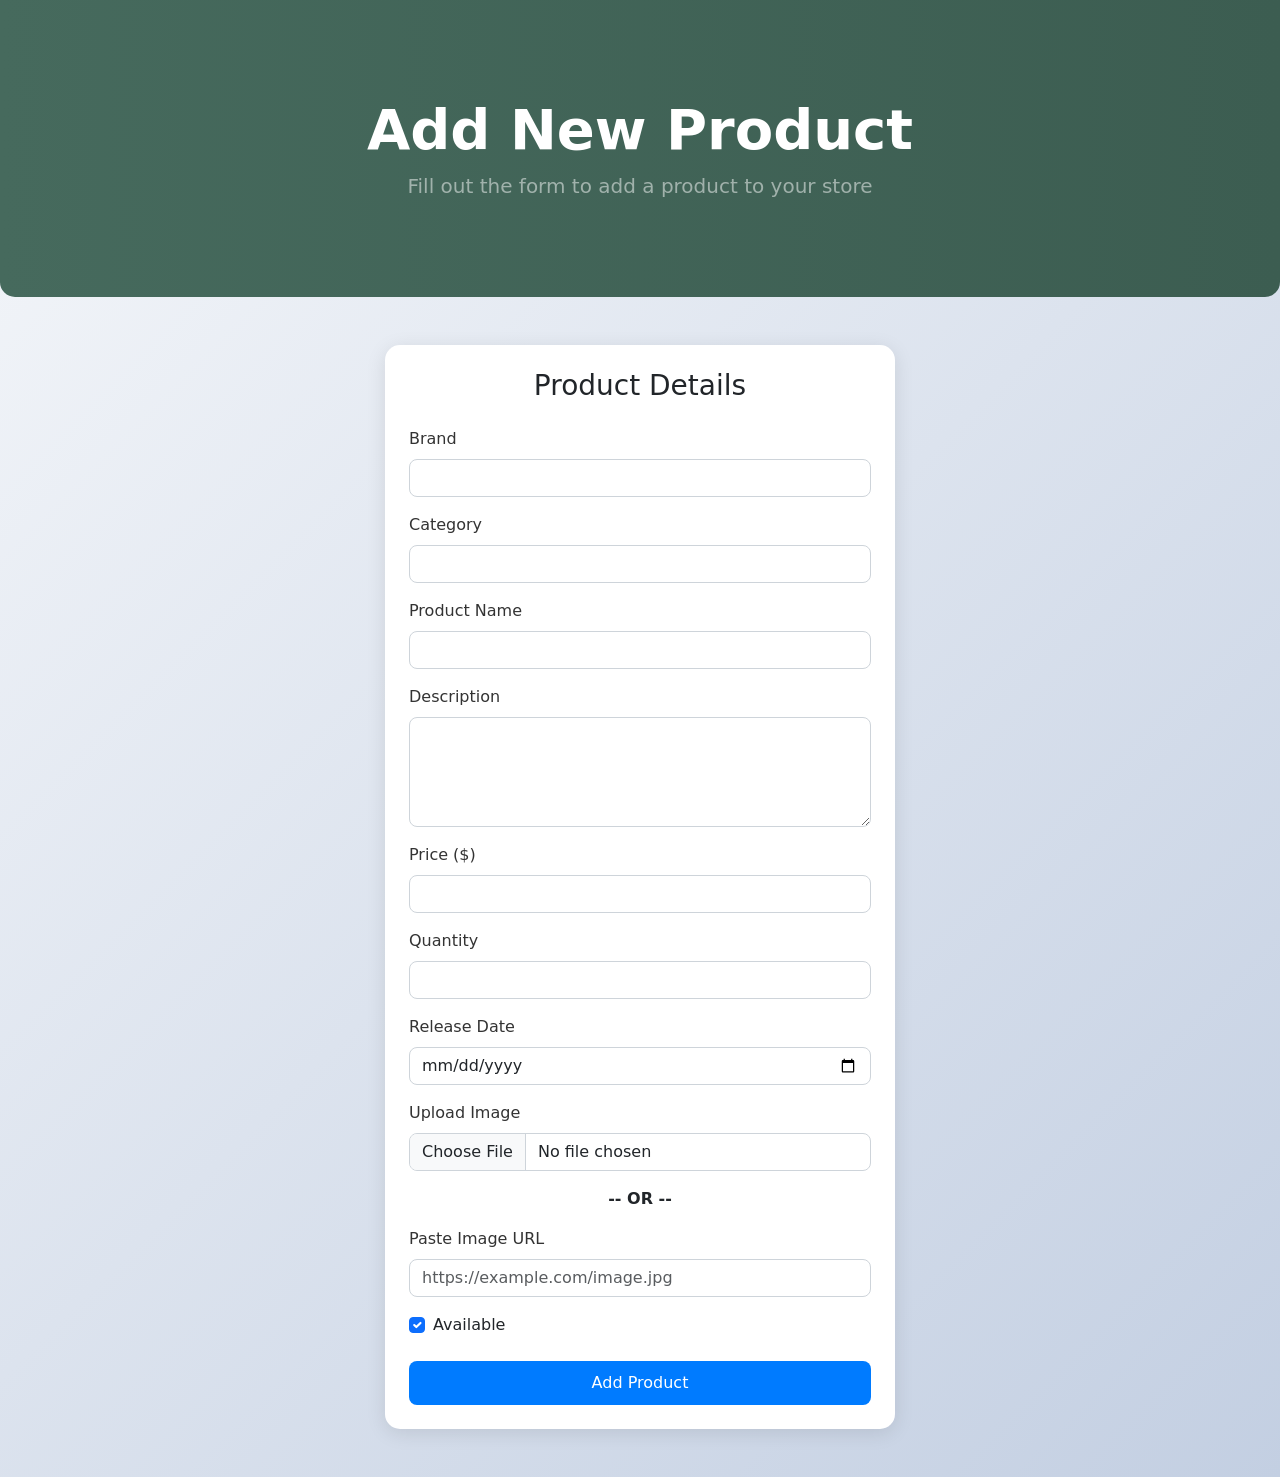
<file: src/main/resources/templates/add-product.html>
<!DOCTYPE html>
<html lang="en" xmlns:th="http://www.thymeleaf.org">

<head>
    <meta charset="utf-8" />
    <meta name="viewport" content="width=device-width, initial-scale=1, shrink-to-fit=no" />
    <meta name="description" content="Add a new product to the store" />
    <title>Add Product - Start Bootstrap</title>
    <!-- Favicon -->
    <link rel="icon" type="image/x-icon" th:href="@{/assets/online-shopping.png}" />

    <!-- Google Fonts -->
    <link rel="preconnect" href="https://fonts.googleapis.com">
    <link rel="preconnect" href="https://fonts.gstatic.com" crossorigin>
    <link href="https://fonts.googleapis.com/css2?family=Inter:wght@400;500;600;700&display=swap" rel="stylesheet">

    <!-- Bootstrap CSS -->
    <link href="https://cdn.jsdelivr.net/npm/bootstrap@5.2.3/dist/css/bootstrap.min.css" rel="stylesheet" />

    <!-- Bootstrap Icons -->
    <link href="https://cdn.jsdelivr.net/npm/bootstrap-icons@1.5.0/font/bootstrap-icons.css" rel="stylesheet" />

    <!-- Custom CSS -->
    <link th:href="@{/css/style.css}" rel="stylesheet" />

    <style>
        body {
            background: linear-gradient(135deg, #f5f7fa 0%, #c3cfe2 100%);
        }
        .card {
            border: none;
            border-radius: 15px;
            box-shadow: 0 4px 20px rgba(0, 0, 0, 0.1);
        }
        .form-label {
            font-weight: 500;
            color: #333;
        }
        .btn-primary {
            background-color: #007bff;
            border: none;
            padding: 10px 20px;
            border-radius: 8px;
            transition: background-color 0.3s;
        }
        .btn-primary:hover {
            background-color: #0056b3;
        }
        .form-control, .form-select {
            border-radius: 8px;
            border: 1px solid #ced4da;
            transition: border-color 0.3s;
        }
        .form-control:focus, .form-select:focus {
            border-color: #007bff;
            box-shadow: 0 0 5px rgba(0, 123, 255, 0.3);
        }
        .header {
            background: linear-gradient(90deg, #466a5d 0%, #3c5d51 100%);
            border-radius: 0 0 15px 15px;
        }

    </style>
</head>
<body>
<!-- NAVBAR FRAGMENT - Reusable navigation bar from fragments folder -->
<div th:replace="fragments/navbar :: navbar"></div>

<header class="header py-5">
    <div class="container px-4 px-lg-5 my-5">
        <div class="text-center text-white">
            <h1 class="display-4 fw-bolder">Add New Product</h1>
            <p class="lead fw-normal text-white-50 mb-0">Fill out the form to add a product to your store</p>
        </div>
    </div>
</header>

<section class="py-5">
    <div class="container px-4 px-lg-5">
        <div class="row justify-content-center">
            <div class="col-md-8 col-lg-6">
                <div class="card p-4">
                    <h3 class="text-center mb-4">Product Details</h3>
                    <form id="addProductForm" enctype="multipart/form-data">
                        <div class="mb-3">
                            <label for="brand" class="form-label">Brand</label>
                            <input type="text" class="form-control" id="brand" required />
                        </div>
                        <div class="mb-3">
                            <label for="category" class="form-label">Category</label>
                            <input type="text" class="form-control" id="category" required />
                        </div>
                        <div class="mb-3">
                            <label for="name" class="form-label">Product Name</label>
                            <input type="text" class="form-control" id="name" required />
                        </div>
                        <div class="mb-3">
                            <label for="description" class="form-label">Description</label>
                            <textarea class="form-control" id="description" rows="4"></textarea>
                        </div>
                        <div class="mb-3">
                            <label for="price" class="form-label">Price ($)</label>
                            <input type="number" step="0.01" class="form-control" id="price" required />
                        </div>
                        <div class="mb-3">
                            <label for="quantity" class="form-label">Quantity</label>
                            <input type="number" class="form-control" id="quantity" required />
                        </div>
                        <div class="mb-3">
                            <label for="releaseDate" class="form-label">Release Date</label>
                            <input type="date" class="form-control" id="releaseDate" required />
                        </div>
                        <div class="mb-3">
                            <label for="imageFile" class="form-label">Upload Image</label>
                            <input type="file" class="form-control" id="imageFile" accept="image/*" />
                        </div>
                        <div class="mb-3 text-center fw-bold">-- OR --</div>
                        <div class="mb-3">
                            <label for="imageUrl" class="form-label">Paste Image URL</label>
                            <input type="url" class="form-control" id="imageUrl" placeholder="https://example.com/image.jpg" />
                        </div>
                        <div class="form-check mb-4">
                            <input type="checkbox" class="form-check-input" id="available" checked />
                            <label class="form-check-label" for="available">Available</label>
                        </div>
                        <button type="submit" class="btn btn-primary w-100">Add Product</button>
                    </form>
                </div>
            </div>
        </div>
    </div>
</section>

<!-- why choose us FRAGMENT - Optional for future use -->
<!-- <div th:replace="fragments/footer :: whyChooseUs"></div> -->

<!-- FOOTER FRAGMENT - Reusable footer from fragments folder -->
<div th:replace="fragments/footer :: footer"></div>

<!-- Bootstrap Bundle JS - REQUIRED for dropdown, modals, and interactive components -->
<script src="https://cdn.jsdelivr.net/npm/bootstrap@5.2.3/dist/js/bootstrap.bundle.min.js"></script>
<!-- Custom JavaScript - Universal app logic (cart, auth, search, etc.) -->
<script th:src="@{/js/app.js}" defer></script>

<!-- Form Submission Script -->
<script>
    document.getElementById('addProductForm').addEventListener('submit', async (e) => {
        e.preventDefault();
        const fd = new FormData();

        const product = {
            brand: document.getElementById('brand').value,
            category: document.getElementById('category').value,
            name: document.getElementById('name').value,
            description: document.getElementById('description').value,
            price: parseFloat(document.getElementById('price').value),
            quantity: parseInt(document.getElementById('quantity').value),
            releaseDate: document.getElementById('releaseDate').value,
            available: document.getElementById('available').checked
        };

        fd.append('product', new Blob([JSON.stringify(product)], { type: 'application/json' }));

        const fileInput = document.getElementById('imageFile');
        const urlInput = document.getElementById('imageUrl').value.trim();

        if (fileInput.files.length > 0) {
            fd.append('imagefile', fileInput.files[0]);
        } else if (urlInput !== '') {
            try {
                const response = await fetch(urlInput);
                const blob = await response.blob();
                const filename = urlInput.split('/').pop();
                const file = new File([blob], filename, { type: blob.type });
                fd.append('imagefile', file);
            } catch (err) {
                alert('❌ Failed to fetch image from URL.');
                return;
            }
        } else {
            alert('❗ Please upload an image or provide an image URL.');
            return;
        }

        try {
            const res = await fetch('https://springcart.onrender.com/api/addproduct', {
                method: 'POST',
                body: fd
            });

            if (!res.ok) {
                const errorText = await res.text();
                throw new Error(errorText);
            }

            alert('✅ Product added successfully!');
            window.location.href = '/';
        } catch (err) {
            console.error('Error:', err.message);
            alert('❌ Error: ' + err.message);
        }
    });
</script>
</body>
</html>
</file>
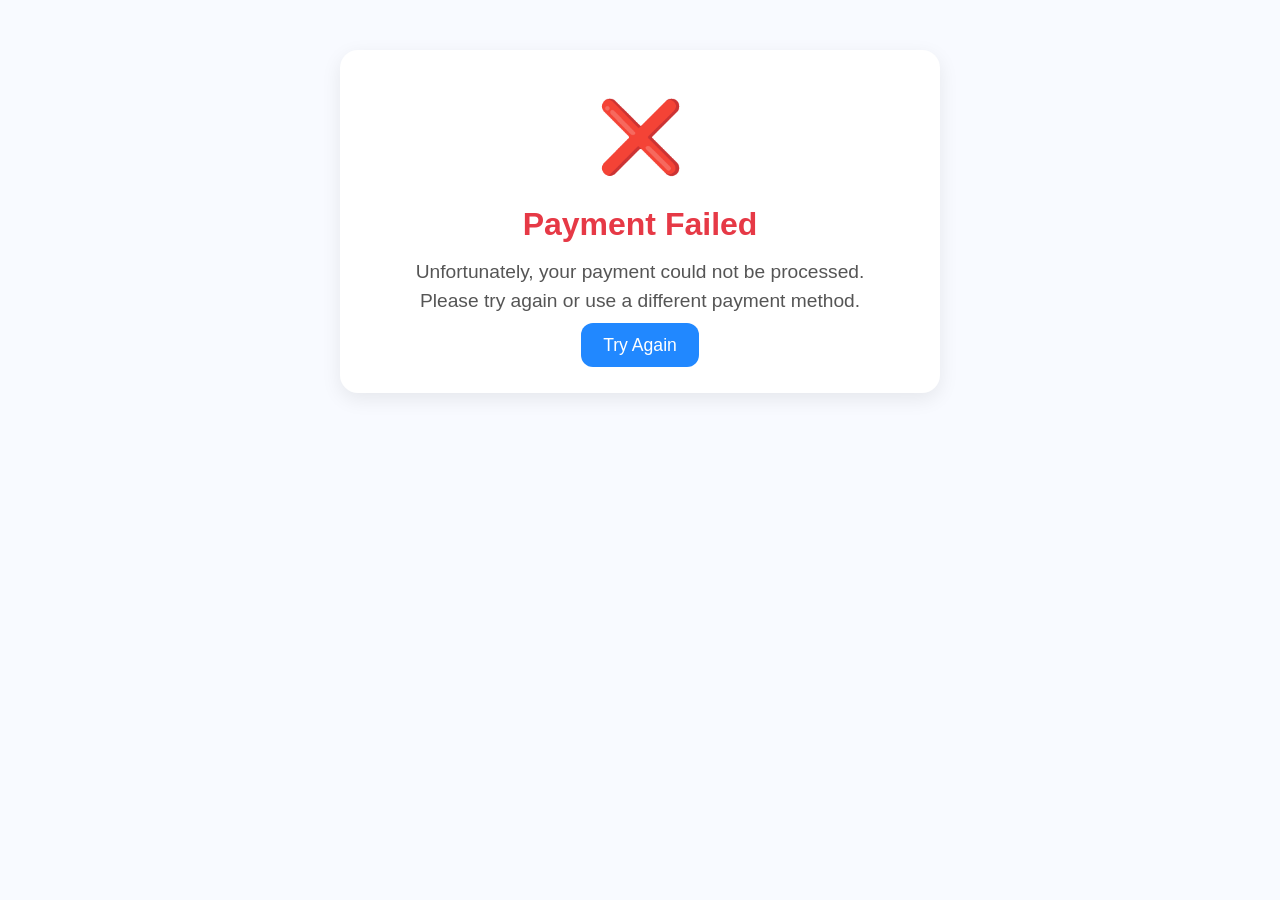
<file: src/main/resources/templates/payment-failed.html>
<!DOCTYPE html>
<html lang="en" xmlns:th="http://www.thymeleaf.org">
<head>
    <meta charset="UTF-8">
    <meta name="viewport" content="width=device-width, initial-scale=1, shrink-to-fit=no">
    <title>Payment Failed - SpringCart</title>

    <link rel="icon" type="image/x-icon" th:href="@{/assets/online-shopping.png}" />
    <link href="https://cdn.jsdelivr.net/npm/bootstrap@5.2.3/dist/css/bootstrap.min.css" rel="stylesheet">

    <style>
        body {
            background: #f8faff;
            font-family: 'Inter', sans-serif;
        }
        .fail-container {
            max-width: 600px;
            margin: 50px auto;
            background: white;
            padding: 35px;
            border-radius: 18px;
            box-shadow: 0 6px 20px rgba(0,0,0,0.08);
            text-align: center;
        }
        .fail-icon {
            font-size: 70px;
            color: #e63946;
        }
        .fail-title {
            font-size: 2rem;
            margin-top: 10px;
            font-weight: 700;
            color: #e63946;
        }
        .fail-message {
            font-size: 1.2rem;
            margin-top: 10px;
            color: #555;
        }
        .back-btn {
            margin-top: 25px;
            padding: 12px 22px;
            font-size: 1.1rem;
            background-color: #2188ff;
            border-radius: 12px;
            color: white;
            border: none;
            text-decoration: none;
        }
        .back-btn:hover {
            background-color: #136fe0;
            color: white;
        }
    </style>
</head>
<body>

<div class="fail-container">
    <div class="fail-icon">❌</div>

    <div class="fail-title">Payment Failed</div>

    <p class="fail-message">
        Unfortunately, your payment could not be processed.<br>
        Please try again or use a different payment method.
    </p>

    <a href="/order-details" class="back-btn">Try Again</a>
</div>

</body>
</html>
</file>
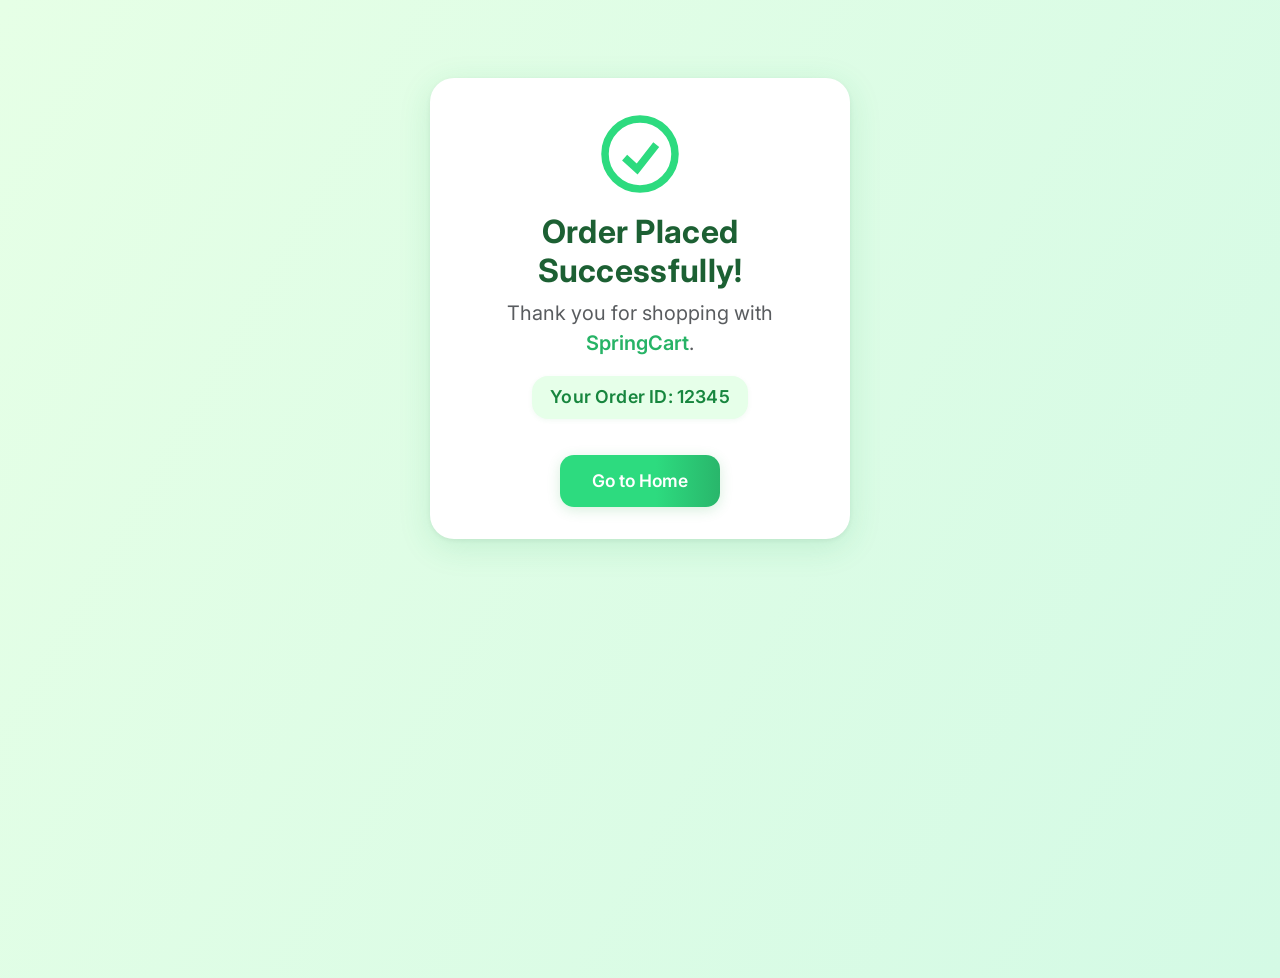
<file: src/main/resources/templates/payment-success.html>
<!DOCTYPE html>
<html xmlns:th="http://www.thymeleaf.org">
<head>
    <meta charset="UTF-8">
    <title>Payment Success - SpringCart</title>
    <meta name="viewport" content="width=device-width, initial-scale=1">

    <!-- Bootstrap CSS -->
    <link href="https://cdn.jsdelivr.net/npm/bootstrap@5.2.3/dist/css/bootstrap.min.css" rel="stylesheet">
    <!-- Google Fonts -->
    <link href="https://fonts.googleapis.com/css?family=Inter:400,600&display=swap" rel="stylesheet">

    <style>
        body {
            /* Soft green background gradient */
            background: linear-gradient(120deg, #e6ffe6 0%, #d4fae5 100%);
            font-family: 'Inter', 'Segoe UI', sans-serif;
            min-height: 100vh;
        }
        .loader-wrap, .success-box {
            max-width: 420px;
            margin: 78px auto;
            display: block;
        }

        /* Loader Styles */
        .loader {
            margin: 42px auto 18px auto;
            display: block;
            width: 54px;
            height: 54px;
            border: 6px solid #e4f7ec;
            border-top: 6px solid #28a745;
            border-radius: 50%;
            animation: spin-loader 0.7s linear infinite;
        }
        @keyframes spin-loader {
            100% { transform: rotate(360deg); }
        }
        .processing-msg {
            color: #298c53;
            font-size: 1.15rem;
            font-weight: 500;
            text-align: center;
            letter-spacing: 0.03em;
            margin-bottom: 7px;
        }

        /* Success Box Styles (as before, with aesthetic upgrades) */
        .success-box {
            background: #fff;
            border-radius: 24px;
            box-shadow: 0 8px 32px rgba(38, 167, 94, 0.15), 0 1.5px 5px rgba(0,0,0,0.06);
            text-align: center;
            padding: 36px 30px 32px 30px;
            display: none;
            opacity: 0;
            transition: opacity 0.45s cubic-bezier(.31,.93,.6,1.22);
        }

        .success-anim-tick {
            margin: 0 auto 10px;
            display: block;
            width: 80px;
            height: 80px;
        }
        .order-id {
            font-size: 1.11rem;
            font-weight: 600;
            color: #17863e;
            letter-spacing: 0.18px;
            background: #e6ffe9;
            padding: 8px 18px;
            border-radius: 16px;
            display: inline-block;
            margin-bottom: 8px;
            box-shadow: 0 1.5px 5px #28a74511;
        }
        .btn-home {
            margin-top: 28px;
            padding: 13px 32px;
            font-size: 1.09rem;
            border-radius: 14px;
            font-weight: 600;
            background: linear-gradient(90deg, #2ddb7f 60%, #29b66b 100%);
            border: none;
            transition: background 0.2s;
            box-shadow: 0 3px 13px #28a7452f;
        }
        .btn-home:hover, .btn-home:focus {
            background: linear-gradient(90deg, #29b66b 60%, #01924d 100%);
        }
        h2 {
            font-size: 2rem;
            font-weight: 700;
            color: #1c6033;
            margin-top: 1.2rem;
            letter-spacing: 0.3px;
        }
        .text-muted {
            margin-bottom: 18px;
        }
        @media (max-width: 575px) {
            .success-box, .loader-wrap {
                padding: 32px 10vw 24px 10vw;
                max-width: 99vw;
            }
        }
        /* SVG Tick Animation */
        .checkmark__circle {
            stroke-dasharray: 240;
            stroke-dashoffset: 240;
            stroke: #2ddb7f;
            stroke-width: 6;
            fill: none;
            animation: circle-animate 0.7s ease-out forwards;
        }
        .checkmark__check {
            stroke-dasharray: 75;
            stroke-dashoffset: 75;
            stroke: #2ddb7f;
            stroke-width: 6;
            fill: none;
            animation: check-animate 0.35s 0.55s cubic-bezier(.31,.93,.6,1.22) forwards;
        }
        @keyframes circle-animate {
            to {stroke-dashoffset: 0;}
        }
        @keyframes check-animate {
            to {stroke-dashoffset: 0;}
        }
    </style>
</head>
<body>
<!-- Loader (shown first) -->
<div class="loader-wrap" id="loaderCover">
    <div class="loader"></div>
    <div class="processing-msg">Confirming  Payment...</div>
</div>
<!-- Success Box (shown after tiny delay) -->
<div class="success-box" id="successCover">
    <svg class="success-anim-tick" viewBox="0 0 64 64">
        <circle class="checkmark__circle" cx="32" cy="32" r="28"/>
        <polyline class="checkmark__check" points="19.7,34.9 29.7,44 45,24.5"/>
    </svg>
    <h2>Order Placed  Successfully!</h2>
    <p class="text-muted fs-5">Thank you for shopping with <span style="color:#27b366;font-weight:600;">SpringCart</span>.</p>
    <div class="order-id">
        Your Order ID: <span th:text="${orderId}">12345</span>
    </div>
    <a href="/" class="btn btn-success btn-home">Go to Home</a>
</div>

<!-- JS to handle loader transition -->
<script>
    window.onload = function() {
        // Show loader for 1 second, then switch to success box instantly
        setTimeout(function() {
            document.getElementById('loaderCover').style.display = "none";
            let successCover = document.getElementById('successCover');
            successCover.style.display = "block";
            setTimeout(function() {successCover.style.opacity = 1}, 10);
        }, 1000); // adjust delay here for perceived speed
    };
</script>
</body>
</html>
</file>
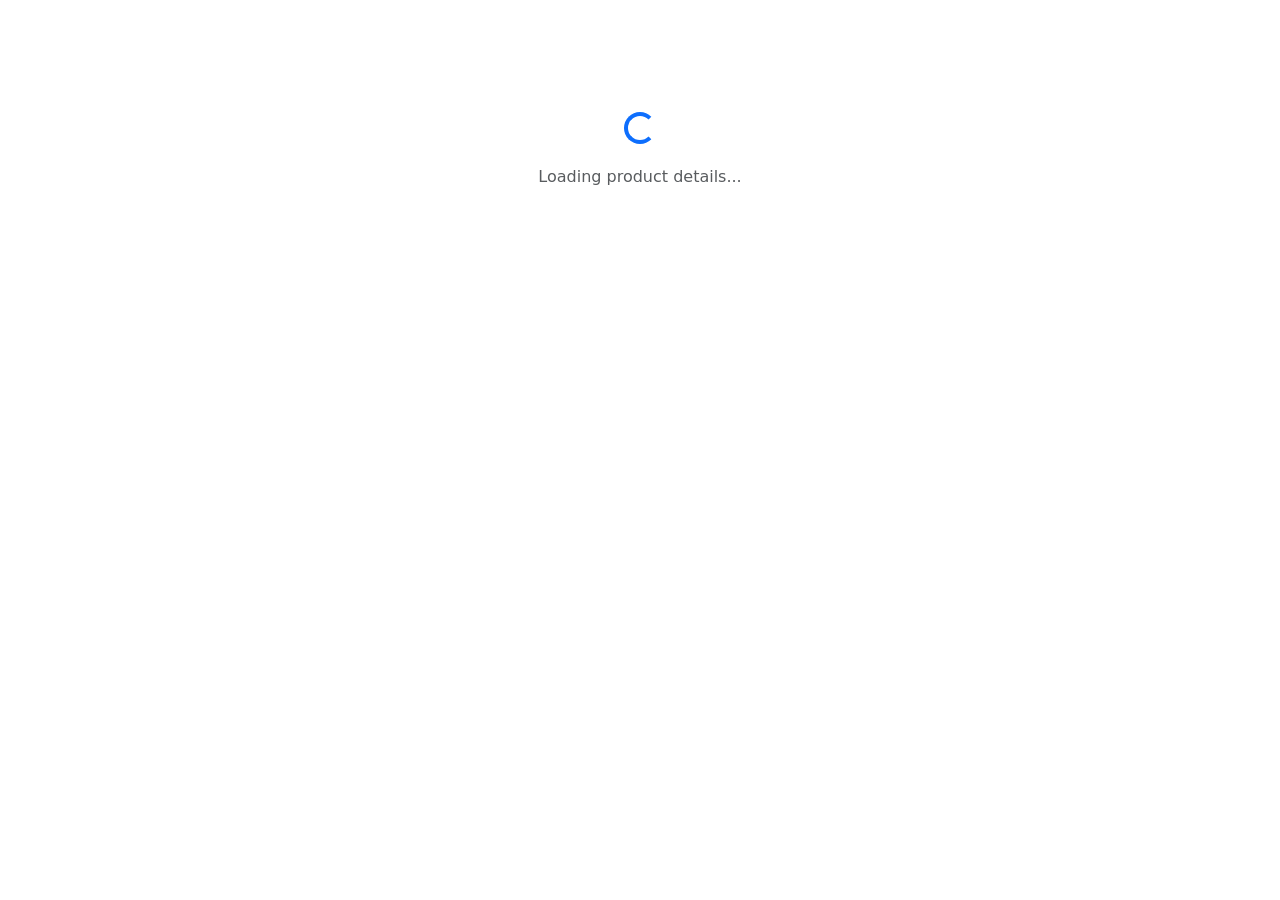
<file: src/main/resources/templates/product-details.html>
<!DOCTYPE html>
<html lang="en" xmlns:th="http://www.thymeleaf.org">

<head>
    <meta charset="UTF-8">
    <meta name="viewport" content="width=device-width, initial-scale=1, shrink-to-fit=no">
    <title>Product Details - SpringCart</title>

    <!-- Favicon -->
    <link rel="icon" type="image/x-icon" th:href="@{/assets/online-shopping.png}" />

    <!-- Google Fonts -->
    <link rel="preconnect" href="https://fonts.googleapis.com">
    <link rel="preconnect" href="https://fonts.gstatic.com" crossorigin>
    <link href="https://fonts.googleapis.com/css2?family=Inter:wght@400;500;600;700&display=swap" rel="stylesheet">

    <!-- Bootstrap CSS -->
    <link href="https://cdn.jsdelivr.net/npm/bootstrap@5.2.3/dist/css/bootstrap.min.css" rel="stylesheet">

    <!-- Bootstrap Icons -->
    <link href="https://cdn.jsdelivr.net/npm/bootstrap-icons@1.5.0/font/bootstrap-icons.css" rel="stylesheet">

    <!-- Custom CSS -->
    <link th:href="@{/css/style.css}" rel="stylesheet">
    <style>
        /* Product Details Specific Styles */
        .product-details-container {
            padding: 4rem 0;
            min-height: calc(100vh - 200px);
        }

        .product-image-section {
            background: #fff;
            padding: 2rem;
            border-radius: 15px;
            display: flex;
            align-items: center;
            justify-content: center;
            box-shadow: 0 4px 15px rgba(0,0,0,0.1);
        }

        .product-image-section img {
            max-width: 100%;
            height: auto;
            border-radius: 10px;
            object-fit: contain;
            aspect-ratio: 1 / 1;
        }

        .product-info-section {
            padding: 0 2rem;
        }

        .product-name {
            font-size: 2.5rem;
            font-weight: 700;
            color: var(--text-dark);
            margin-bottom: 1rem;
            line-height: 1.2;
        }

        .product-rating {
            display: flex;
            align-items: center;
            gap: 0.5rem;
            margin-bottom: 1.5rem;
            font-size: 0.95rem;
        }

        .product-rating i {
            color: var(--secondary-color);
            font-size: 1rem;
        }

        .product-price-section {
            background: var(--bg-light);
            padding: 1.5rem;
            border-radius: 10px;
            margin-bottom: 2rem;
        }

        .price-display {
            display: flex;
            align-items: baseline;
            gap: 1rem;
            margin-bottom: 0.5rem;
        }

        .current-price {
            font-size: 2rem;
            font-weight: 700;
            color: var(--primary-color);
        }

        .old-price {
            font-size: 1.3rem;
            color: var(--text-light);
            text-decoration: line-through;
        }

        .discount-badge {
            background: #ff4757;
            color: white;
            padding: 0.5rem 1rem;
            border-radius: 20px;
            font-size: 0.85rem;
            font-weight: 600;
            display: inline-block;
            margin-top: 0.5rem;
        }

        .product-meta {
            margin-bottom: 2rem;
            display: flex;
            gap: 2rem;
            flex-wrap: wrap;
        }

        .meta-item {
            font-size: 0.95rem;
        }

        .meta-item strong {
            color: var(--text-dark);
            display: block;
            margin-bottom: 0.25rem;
        }

        .product-description {
            margin-bottom: 2rem;
            line-height: 1.6;
            color: var(--text-light);
            font-size: 1rem;
        }

        .quantity-selector {
            display: flex;
            align-items: center;
            gap: 1rem;
            margin-bottom: 2rem;
        }

        .quantity-controls {
            display: flex;
            align-items: center;
            border: 2px solid var(--bg-light);
            border-radius: 8px;
            overflow: hidden;
            width: fit-content;
        }

        .quantity-controls button {
            background: transparent;
            border: none;
            width: 40px;
            height: 40px;
            cursor: pointer;
            color: var(--text-dark);
            font-size: 1.2rem;
            transition: background 0.3s;
        }

        .quantity-controls button:hover {
            background: var(--bg-light);
        }

        .quantity-controls input {
            width: 60px;
            border: none;
            text-align: center;
            font-weight: 600;
            font-size: 1rem;
        }

        .action-buttons {
            display: flex;
            gap: 1rem;
            margin-bottom: 2rem;
            flex-wrap: wrap;
        }

        .btn-add-cart {
            flex: 1;
            min-width: 200px;
            background: var(--primary-color);
            border: none;
            color: white;
            padding: 1rem;
            border-radius: 8px;
            font-weight: 600;
            cursor: pointer;
            transition: all 0.3s;
            display: flex;
            align-items: center;
            justify-content: center;
            gap: 0.5rem;
        }

        .btn-add-cart:hover {
            background: #324f46;
            transform: translateY(-2px);
            box-shadow: 0 5px 15px rgba(59, 93, 80, 0.3);
        }

        .btn-wishlist {
            background: transparent;
            border: 2px solid var(--primary-color);
            color: var(--primary-color);
            padding: 1rem 2rem;
            border-radius: 8px;
            font-weight: 600;
            cursor: pointer;
            transition: all 0.3s;
            display: flex;
            align-items: center;
            gap: 0.5rem;
        }

        .btn-wishlist:hover {
            background: var(--primary-color);
            color: white;
        }

        .features-section {
            background: var(--bg-light);
            padding: 2rem;
            border-radius: 10px;
            margin-top: 3rem;
        }

        .features-section h4 {
            margin-bottom: 1.5rem;
            color: var(--text-dark);
        }

        .features-list {
            list-style: none;
            padding: 0;
        }

        .features-list li {
            padding: 0.75rem 0;
            display: flex;
            align-items: center;
            gap: 0.75rem;
            color: var(--text-light);
        }

        .features-list i {
            color: var(--primary-color);
            font-weight: 600;
        }

        .admin-controls {
            display: flex;
            gap: 1rem;
            margin-top: 2rem;
            padding-top: 2rem;
            border-top: 2px solid var(--bg-light);
        }

        .btn-edit, .btn-delete {
            padding: 0.75rem 1.5rem;
            border-radius: 8px;
            font-weight: 600;
            cursor: pointer;
            transition: all 0.3s;
            border: none;
        }

        .btn-edit {
            background: var(--secondary-color);
            color: var(--text-dark);
        }

        .btn-edit:hover {
            background: #f8b810;
        }

        .btn-delete {
            background: #ff4757;
            color: white;
        }

        .btn-delete:hover {
            background: #ee2d37;
        }

        .loading-skeleton {
            background: linear-gradient(90deg, #e0e0e0 25%, #f0f0f0 50%, #e0e0e0 75%);
            background-size: 200% 100%;
            animation: loading 1.5s infinite;
        }

        @keyframes loading {
            0% { background-position: 200% 0; }
            100% { background-position: -200% 0; }
        }

        .error-message {
            background: #ffe5e5;
            color: #ff4757;
            padding: 1.5rem;
            border-radius: 8px;
            margin: 2rem 0;
        }

        @media (max-width: 768px) {
            .product-name {
                font-size: 1.8rem;
            }

            .current-price {
                font-size: 1.5rem;
            }

            .product-info-section {
                padding: 0;
                margin-top: 2rem;
            }

            .action-buttons {
                flex-direction: column;
            }

            .btn-add-cart {
                min-width: 100%;
            }
        }
    </style>
</head>

<body>

<!-- NAVBAR FRAGMENT -->
<div th:replace="fragments/navbar :: navbar"></div>

<!-- MAIN PRODUCT DETAILS SECTION -->
<main class="product-details-container">
    <div class="container">
        <div id="loading-spinner" class="text-center py-5">
            <div class="spinner-border text-primary" role="status">
                <span class="visually-hidden">Loading...</span>
            </div>
            <p class="mt-3 text-muted">Loading product details...</p>
        </div>

        <div id="error-container" class="d-none"></div>
        <!-- SKELETON UI (hidden by default, shown while loading) -->
        <div id="product-skeleton" class="d-none">
            <div class="row g-4">
                <div class="col-lg-5">
                    <div class="product-image-section">
                        <div class="loading-skeleton" style="width:100%; height:300px; border-radius:10px;"></div>
                    </div>
                </div>
                <div class="col-lg-7">
                    <div class="product-info-section">
                        <div class="loading-skeleton" style="height:40px; width:60%; margin-bottom:20px;"></div>
                        <div class="loading-skeleton" style="height:20px; width:40%; margin-bottom:10px;"></div>
                        <div class="loading-skeleton" style="height:25px; width:30%; margin-bottom:20px;"></div>
                        <div class="loading-skeleton" style="height:15px; width:80%; margin-bottom:10px;"></div>
                        <div class="loading-skeleton" style="height:80px; width:100%; margin-bottom:20px;"></div>
                    </div>
                </div>
            </div>
        </div>


        <div id="product-content" class="d-none">
            <!-- Breadcrumb Navigation -->
            <nav aria-label="breadcrumb" class="mb-4">
                <ol class="breadcrumb">
                    <li class="breadcrumb-item"><a th:href="@{/}" style="text-decoration: none;">Home</a></li>
                    <li class="breadcrumb-item"><a th:href="@{/}" style="text-decoration: none;">Shop</a></li>
                    <li class="breadcrumb-item active" id="breadcrumb-name">Product</li>
                </ol>
            </nav>

            <!-- Product Details Grid -->
            <div class="row g-4">
                <!-- Product Image -->
                <div class="col-lg-5">
                    <div class="product-image-section">
                        <img id="productImage"  alt="Product Image" />
                    </div>
                </div>

                <!-- Product Information -->
                <div class="col-lg-7">
                    <div class="product-info-section">
                        <!-- Product Name -->
                        <h1 class="product-name" id="productName">Loading...</h1>

                        <!-- Rating -->
                        <div class="product-rating">
                            <div>
                                <i class="bi bi-star-fill"></i>
                                <i class="bi bi-star-fill"></i>
                                <i class="bi bi-star-fill"></i>
                                <i class="bi bi-star-fill"></i>
                                <i class="bi bi-star-half"></i>
                            </div>
                            <span>(256 reviews)</span>
                        </div>

                        <!-- Price Section -->
                        <div class="product-price-section">
                            <div class="price-display">
                                <span class="current-price" id="productPrice">$0.00</span>
                                <span class="old-price" id="oldPrice">$0.00</span>
                            </div>
                            <span class="discount-badge">Save 20%</span>
                        </div>

                        <!-- Product Meta Info -->
                        <div class="product-meta">
                            <div class="meta-item">
                                <strong>SKU</strong>
                                <span id="sku">PROD-001</span>
                            </div>
                            <div class="meta-item">
                                <strong>Brand</strong>
                                <span id="brandName">Premium Brand</span>
                            </div>
                            <div class="meta-item">
                                <strong>Availability</strong>
                                <span style="color: #2ed573; font-weight: 600;"><i class="bi bi-check-circle-fill"></i> In Stock</span>
                            </div>
                        </div>

                        <!-- Description -->
                        <p class="product-description" id="productDescription">
                            Loading product description...
                        </p>

                        <!-- Quantity Selector -->
                        <div class="quantity-selector">
                            <label for="inputQuantity" style="font-weight: 600; color: var(--text-dark);">Quantity:</label>
                            <div class="quantity-controls">
                                <button type="button" id="decreaseQty" aria-label="Decrease quantity">−</button>
                                <input type="number" id="inputQuantity" value="1" min="1" max="100" readonly />
                                <button type="button" id="increaseQty" aria-label="Increase quantity">+</button>
                            </div>
                        </div>

                        <!-- Action Buttons -->
                        <div class="action-buttons">
                            <button class="btn-add-cart" id="addToCartBtn">
                                <i class="bi bi-cart-plus"></i>
                                Add to Cart
                            </button>
                            <button class="btn-wishlist">
                                <i class="bi bi-heart"></i>
                                Add to Wishlist
                            </button>
                        </div>

                        <!-- Admin Controls -->
                        <div id="adminControls" class="admin-controls d-none">
                            <button class="btn-edit" id="updateButton" onclick="goToUpdate()">
                                <i class="bi bi-pencil"></i> Edit Product
                            </button>
                            <button class="btn-delete" id="deleteButton">
                                <i class="bi bi-trash"></i> Delete Product
                            </button>
                        </div>
                    </div>
                </div>
            </div>

            <!-- Features Section -->
            <div class="features-section">
                <h4><i class="bi bi-check2-all"></i> Why Choose This Product?</h4>
                <ul class="features-list">
                    <li><i class="bi bi-check-circle-fill"></i> Premium Quality Materials</li>
                    <li><i class="bi bi-check-circle-fill"></i> Fast & Free Shipping</li>
                    <li><i class="bi bi-check-circle-fill"></i> 30-Day Money Back Guarantee</li>
                    <li><i class="bi bi-check-circle-fill"></i> 24/7 Customer Support</li>
                </ul>
            </div>
        </div>
    </div>
</main>

<!-- FOOTER FRAGMENT -->
<div th:replace="fragments/footer :: footer"></div>

<!-- Bootstrap Bundle JS -->
<script src="https://cdn.jsdelivr.net/npm/bootstrap@5.2.3/dist/js/bootstrap.bundle.min.js"></script>

<!-- Custom App JS -->
<script th:src="@{/js/app.js}" defer></script>

<!-- Product Details JS -->
<script th:src="@{/js/product-details.js}" defer></script>

</body>


</html>
</file>
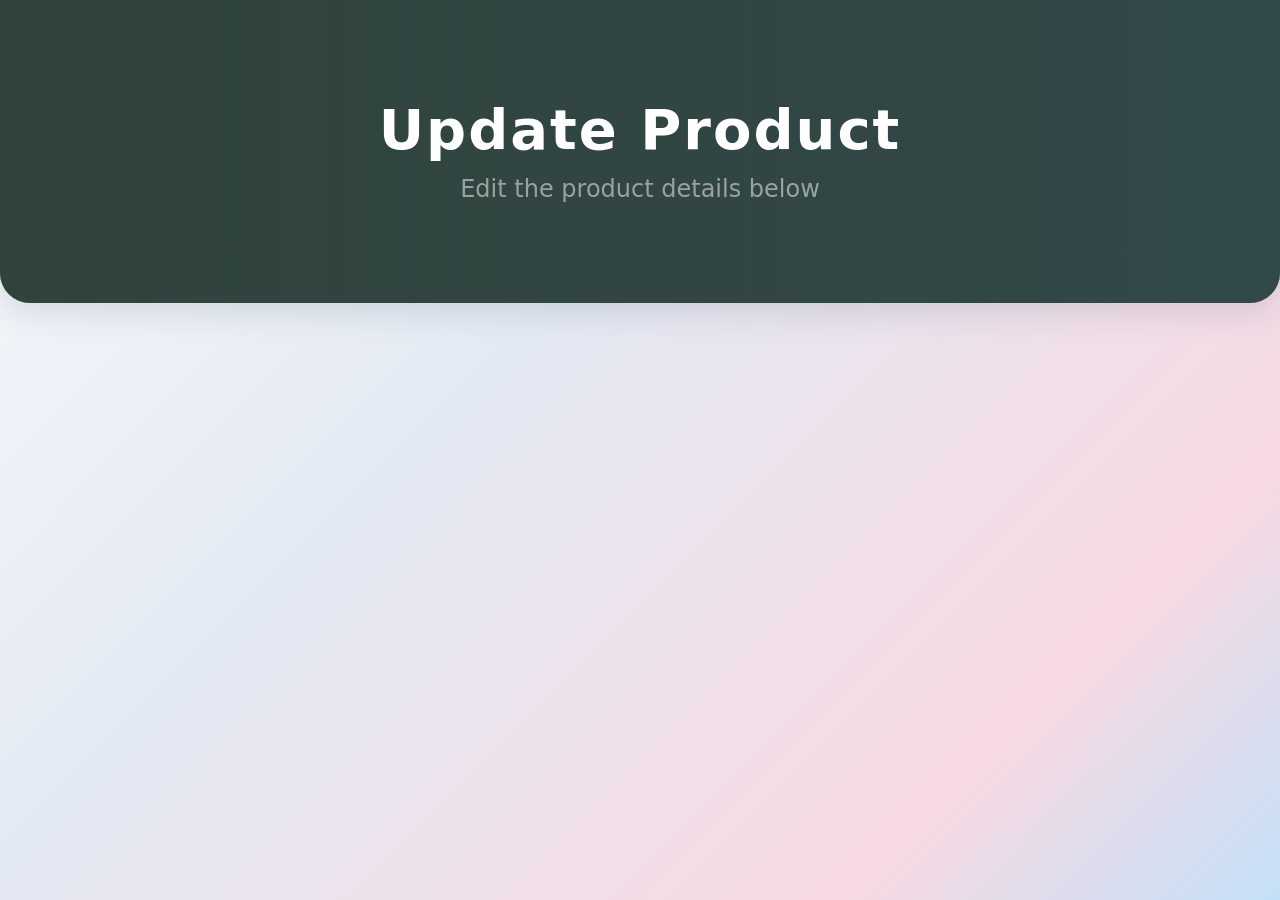
<file: src/main/resources/templates/update-product.html>
<!DOCTYPE html>
<html lang="en" xmlns:th="http://www.thymeleaf.org">
<head>
    <meta charset="utf-8" />
    <meta name="viewport" content="width=device-width, initial-scale=1, shrink-to-fit=no" />
    <meta name="description" content="Update Product" />
    <meta name="author" content="" />
    <title>Update Product - Start Bootstrap</title>
    <!-- Favicon-->
    <link rel="icon" type="image/x-icon" th:href="@{/assets/online-shopping.png}" />
    <!-- Bootstrap CSS -->
    <link href="https://cdn.jsdelivr.net/npm/bootstrap@5.2.3/dist/css/bootstrap.min.css" rel="stylesheet" />
    <!-- Bootstrap Icons -->
    <link href="https://cdn.jsdelivr.net/npm/bootstrap-icons@1.5.0/font/bootstrap-icons.css" rel="stylesheet" />
    <!-- Custom CSS -->
    <link th:href="@{/css/style.css}" rel="stylesheet" />

    <!-- Inline CSS for modern styling -->
    <style>
        body {
            min-height: 100vh;
            background: linear-gradient(135deg, #f8fafc 0%, #e3e9f3 40%, #f7d9e3 80%, #c3e0f7 100%);
            background-attachment: fixed;
            animation: bgMove 18s ease-in-out infinite alternate;
        }
        @keyframes bgMove {
            0% {background-position: 0% 50%;}
            50% {background-position: 100% 50%;}
            100% {background-position: 0% 50%;}
        }
        .header {
            background:  linear-gradient(90deg, #466a5d 0%, #3c5d51 100%);
            color: #fff;
            border-radius: 0 0 30px 30px;
            box-shadow: 0 8px 32px rgba(44,62,80,0.15);
            position: relative;
            overflow: hidden;
        }
        .header::before {
            content: '';
            position: absolute;
            top: 0; left: 0; right: 0; bottom: 0;
            background: linear-gradient(270deg, #2c3e50, #1a1a1a, #2c3e50, #1a1a1a);
            background-size: 400% 400%;
            opacity: 0.5;
            z-index: 0;
            animation: gradientMove 8s ease-in-out infinite;
        }
        @keyframes gradientMove {
            0% {background-position: 0% 50%;}
            50% {background-position: 100% 50%;}
            100% {background-position: 0% 50%;}
        }
        .header .container {
            position: relative;
            z-index: 1;
        }
        .header h1 {
            font-size: 3.5rem;
            font-weight: 800;
            letter-spacing: 2px;
            animation: fadeInDown 1.2s cubic-bezier(.77,0,.18,1) both;
        }
        .header p {
            font-size: 1.5rem;
            color: #e0e0e0;
            margin-bottom: 2rem;
            animation: fadeInUp 1.5s cubic-bezier(.77,0,.18,1) 0.5s both;
        }
        @keyframes fadeInDown {
            0% {opacity:0; transform:translateY(-40px);}
            100% {opacity:1; transform:translateY(0);}
        }
        @keyframes fadeInUp {
            0% {opacity:0; transform:translateY(40px);}
            100% {opacity:1; transform:translateY(0);}
        }
        .image-preview {
            max-width: 200px;
            border-radius: 8px;
            margin-bottom: 1rem;
        }
    </style>
</head>
<body>

<!-- NAVBAR FRAGMENT - Reusable navigation bar from fragments folder -->
<div th:replace="fragments/navbar :: navbar"></div>

<!-- Header -->
<header class="header py-5">
    <div class="container px-4 px-lg-5 my-5">
        <div class="text-center text-white">
            <h1 class="display-4 fw-bolder">Update Product</h1>
            <p class="lead fw-normal text-white-50 mb-0">Edit the product details below</p>
        </div>
    </div>
</header>
<!-- Form Section -->
<section class="py-5">
    <div class="container px-4 px-lg-5">
        <div class="row justify-content-center">
            <div class="col-md-8 col-lg-6">
                <div class="card p-4">
                    <h3 class="text-center mb-4">Product Details</h3>
                    <!-- Image Preview -->
                    <div class="mb-3 text-center">
                        <label class="form-label">check</label>
                        <img id="currentImage" class="image-preview" src="https://dummyimage.com/200x200/dee2e6/6c757d.jpg" alt="Current Product Image" />
                    </div>
                    <form id="updateProductForm" enctype="multipart/form-data">
                        <div class="mb-3">
                            <label for="brand" class="form-label">Brand</label>
                            <input type="text" class="form-control" id="brand" required />
                        </div>
                        <div class="mb-3">
                            <label for="category" class="form-label">Category</label>
                            <input type="text" class="form-control" id="category" required />
                        </div>
                        <div class="mb-3">
                            <label for="name" class="form-label">Product Name</label>
                            <input type="text" class="form-control" id="name" required />
                        </div>
                        <div class="mb-3">
                            <label for="description" class="form-label">Description</label>
                            <textarea class="form-control" id="description" rows="4"></textarea>
                        </div>
                        <div class="mb-3">
                            <label for="price" class="form-label">Price ($)</label>
                            <input type="number" step="0.01" class="form-control" id="price" required />
                        </div>
                        <div class="mb-3">
                            <label for="quantity" class="form-label">Quantity</label>
                            <input type="number" class="form-control" id="quantity" required />
                        </div>
                        <div class="mb-3">
                            <label for="releaseDate" class="form-label">Release Date</label>
                            <input type="date" class="form-control" id="releaseDate" required />
                        </div>
                        <div class="mb-3">
                            <label for="imageFile" class="form-label">Upload New Image (optional)</label>
                            <input type="file" class="form-control" id="imageFile" accept="image/*" />
                        </div>
                        <div class="form-check mb-4">
                            <input type="checkbox" class="form-check-input" id="available" checked />
                            <label class="form-check-label" for="available">Available</label>
                        </div>
                        <button type="submit" class="btn btn-primary w-100" id="updateBtn">Update Product</button>
                    </form>
                </div>
            </div>
        </div>
    </div>
</section>

<!-- FOOTER FRAGMENT - Reusable footer from fragments folder -->
<div th:replace="fragments/footer :: footer"></div>

<!-- Bootstrap JS -->
<script src="https://cdn.jsdelivr.net/npm/bootstrap@5.2.3/dist/js/bootstrap.bundle.min.js"></script>
<!-- Core theme JS -->
<script th:src="@{/js/scripts.js}"></script>

<!-- Form Submission Script and Role button visibility (unchanged, as in your original) -->
<script>
    document.addEventListener('DOMContentLoaded', () => {
        fetch('https://springcart.onrender.com/api/user/role', { credentials: 'include' })
            .then(res => {
                if (!res.ok) throw new Error('Unauthorized');
                return res.text();
            })
            .then(role => {
                if (role !== 'ROLE_ADMIN') {
                    document.querySelector('.card').style.display = 'none';
                }
            })
            .catch(() => {
                document.querySelector('.card').style.display = 'none';
            });

        const urlParams = new URLSearchParams(window.location.search);
        const productId = urlParams.get('id');

        if (productId) {
            fetch(`https://springcart.onrender.com/api/productdetails/${productId}`)
                .then(res => res.json())
                .then(product => {
                    document.getElementById('brand').value = product.brand || '';
                    document.getElementById('category').value = product.category || '';
                    document.getElementById('name').value = product.name || '';
                    document.getElementById('description').value = product.description || '';
                    document.getElementById('price').value = product.price || 0;
                    document.getElementById('quantity').value = product.quantity || 0;
                    document.getElementById('releaseDate').value = product.releaseDate ? new Date(product.releaseDate).toISOString().split('T')[0] : '';
                    document.getElementById('available').checked = product.available !== false;
                    document.getElementById('currentImage').src = `https://springcart.onrender.com/api/product/${productId}/image`;
                    document.getElementById('currentImage').onerror = function () {
                        this.src = 'https://dummyimage.com/200x200/dee2e6/6c757d.jpg';
                    };
                })
                .catch(e => {
                    console.error('Fetch error:', e);
                    document.querySelector('.card').innerHTML = '<p class="text-center">Failed to load product details.</p>';
                });

            document.getElementById('updateProductForm').addEventListener('submit', async (e) => {
                e.preventDefault();
                const fd = new FormData();
                const product = {
                    id: parseInt(productId),
                    brand: document.getElementById('brand').value,
                    category: document.getElementById('category').value,
                    name: document.getElementById('name').value,
                    description: document.getElementById('description').value,
                    price: parseFloat(document.getElementById('price').value),
                    quantity: parseInt(document.getElementById('quantity').value),
                    releaseDate: document.getElementById('releaseDate').value,
                    available: document.getElementById('available').checked
                };
                fd.append('product', new Blob([JSON.stringify(product)], { type: 'application/json' }));
                const imageFile = document.getElementById('imageFile').files[0];
                if (imageFile) {
                    fd.append('imagefile', imageFile);
                }

                try {
                    const res = await fetch(`https://springcart.onrender.com/api/productupdate/${productId}`, {
                        method: 'PUT',
                        body: fd,
                        credentials: 'include'
                    });
                    if (!res.ok) {
                        const errorText = await res.text();
                        throw new Error(errorText);
                    }
                    alert('✅ Product updated successfully!');
                    window.location.href = '/';
                } catch (err) {
                    console.error('Update error:', err.message);
                    alert('❌ Error: ' + err.message);
                }
            });
        } else {
            document.querySelector('.card').innerHTML = '<p class="text-center">No product ID provided.</p>';
        }
    });
</script>
<script>
    document.addEventListener('DOMContentLoaded', function() {
        const signInButton = document.getElementById('signInButton');
        const userProfile = document.getElementById('userProfile');
        const userImage = document.getElementById('userImage');
        const userName = document.getElementById('userName');
        const adminBadge = document.getElementById('adminBadge');

        fetch('https://springcart.onrender.com/api/auth/status', { credentials: 'include' })
            .then(response => response.json())
            .then(data => {
                if (data.authenticated) {
                    signInButton.classList.add('d-none');
                    userProfile.classList.remove('d-none');
                    userImage.src = data.imageUrl || 'https://via.placeholder.com/40';
                    userName.textContent = data.name;

                    fetch('https://springcart.onrender.com/api/user/role', {
                        credentials: 'include',
                        headers: { "Accept": "text/plain" }
                    })
                        .then(res => res.text())
                        .then(role => {
                            if (role === "ROLE_ADMIN") {
                                adminBadge.classList.remove('d-none');
                                document.getElementById('userBadge').classList.add('d-none');
                            }
                        });
                } else {
                    signInButton.classList.remove('d-none');
                    userProfile.classList.add('d-none');
                }
            })
            .catch(error => console.error('Auth check failed:', error));
    });
</script>


<script>
    window.addEventListener("DOMContentLoaded", () => {
        fetch("https://springcart.onrender.com/api/user/role", { credentials: "include" })
            .then(res => res.text())
            .then(role => {
                const isAdmin = role === "ROLE_ADMIN";
                const addBtn = document.getElementById("addProductBtn");
                const updateBtn = document.getElementById("updateBtn");
                const deleteBtn = document.getElementById("deleteBtn");

                if (addBtn) addBtn.style.display = isAdmin ? "block" : "none";
                if (updateBtn) updateBtn.style.display = isAdmin ? "inline-block" : "none";
                if (deleteBtn) deleteBtn.style.display = isAdmin ? "inline-block" : "none";
            })
            .catch(err => {
                console.error("Role check failed:", err);
            });
    });
</script>

</body>
</html>
</file>
